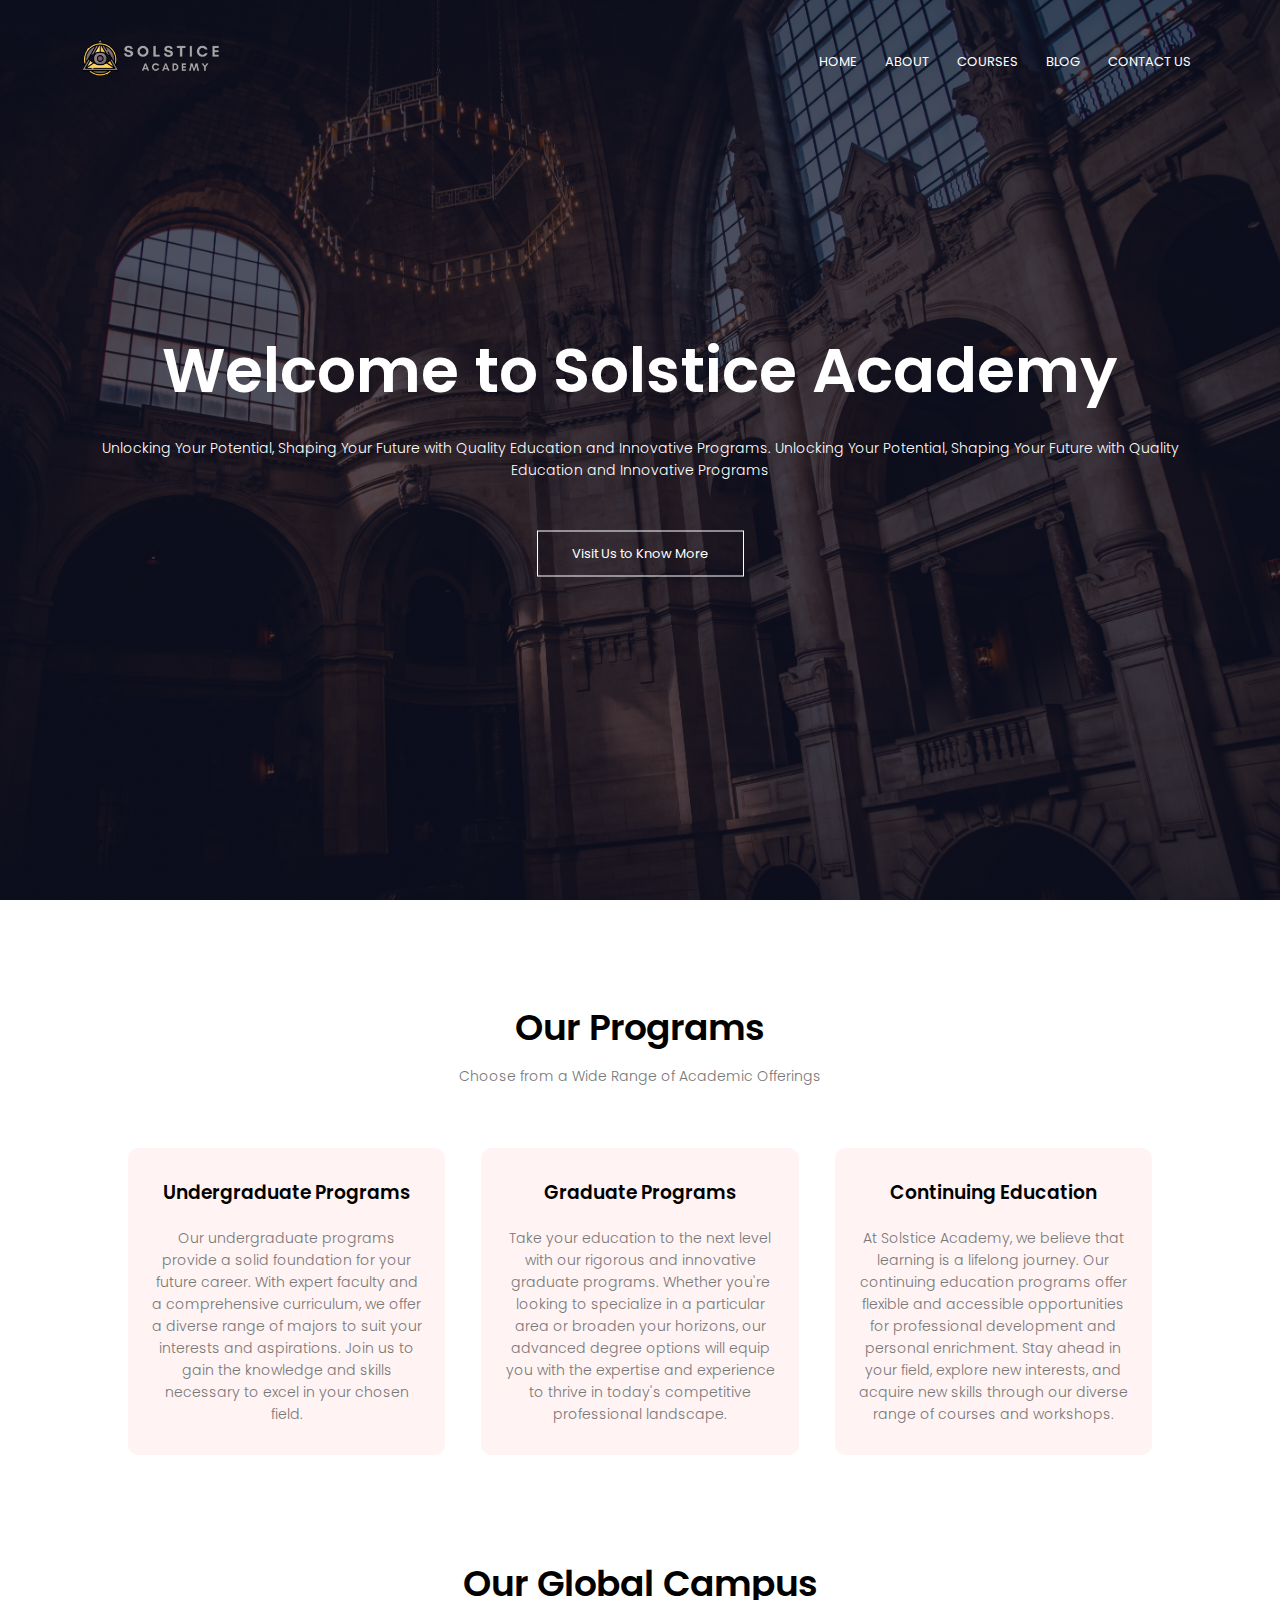
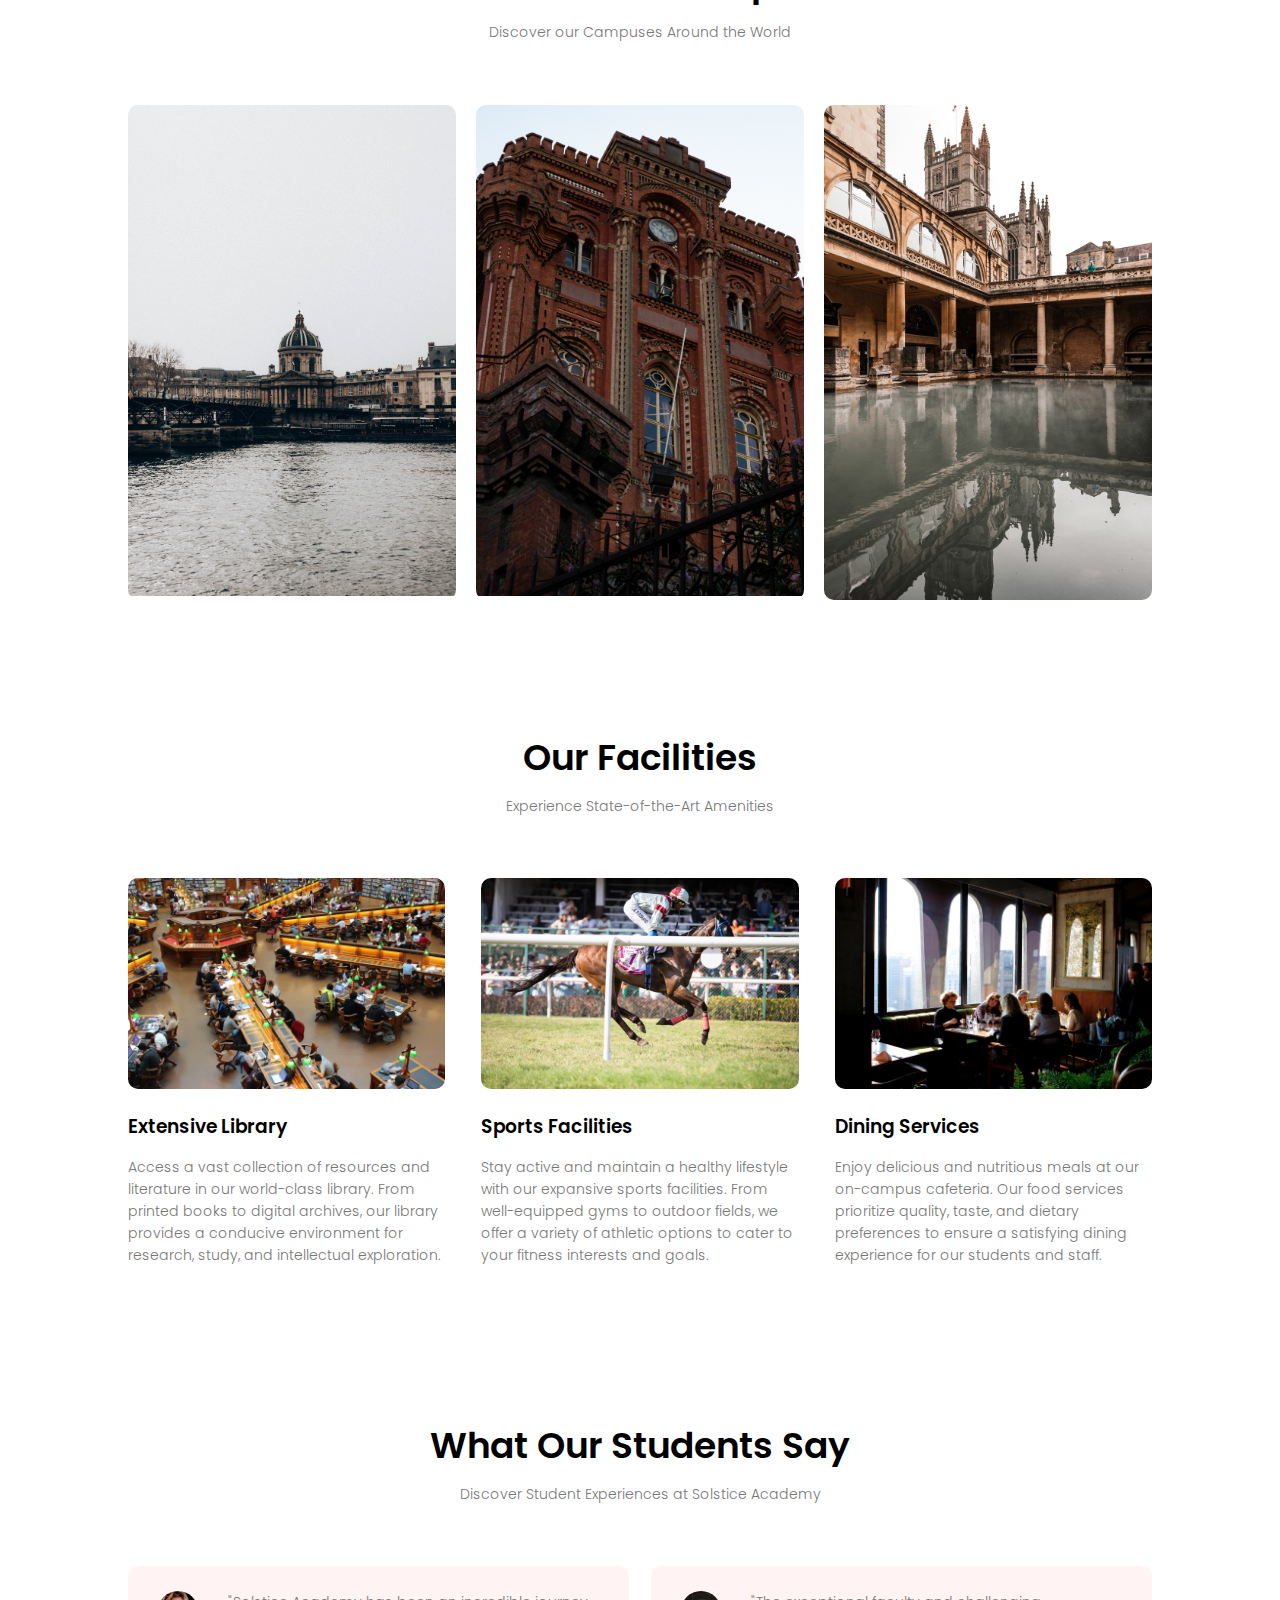
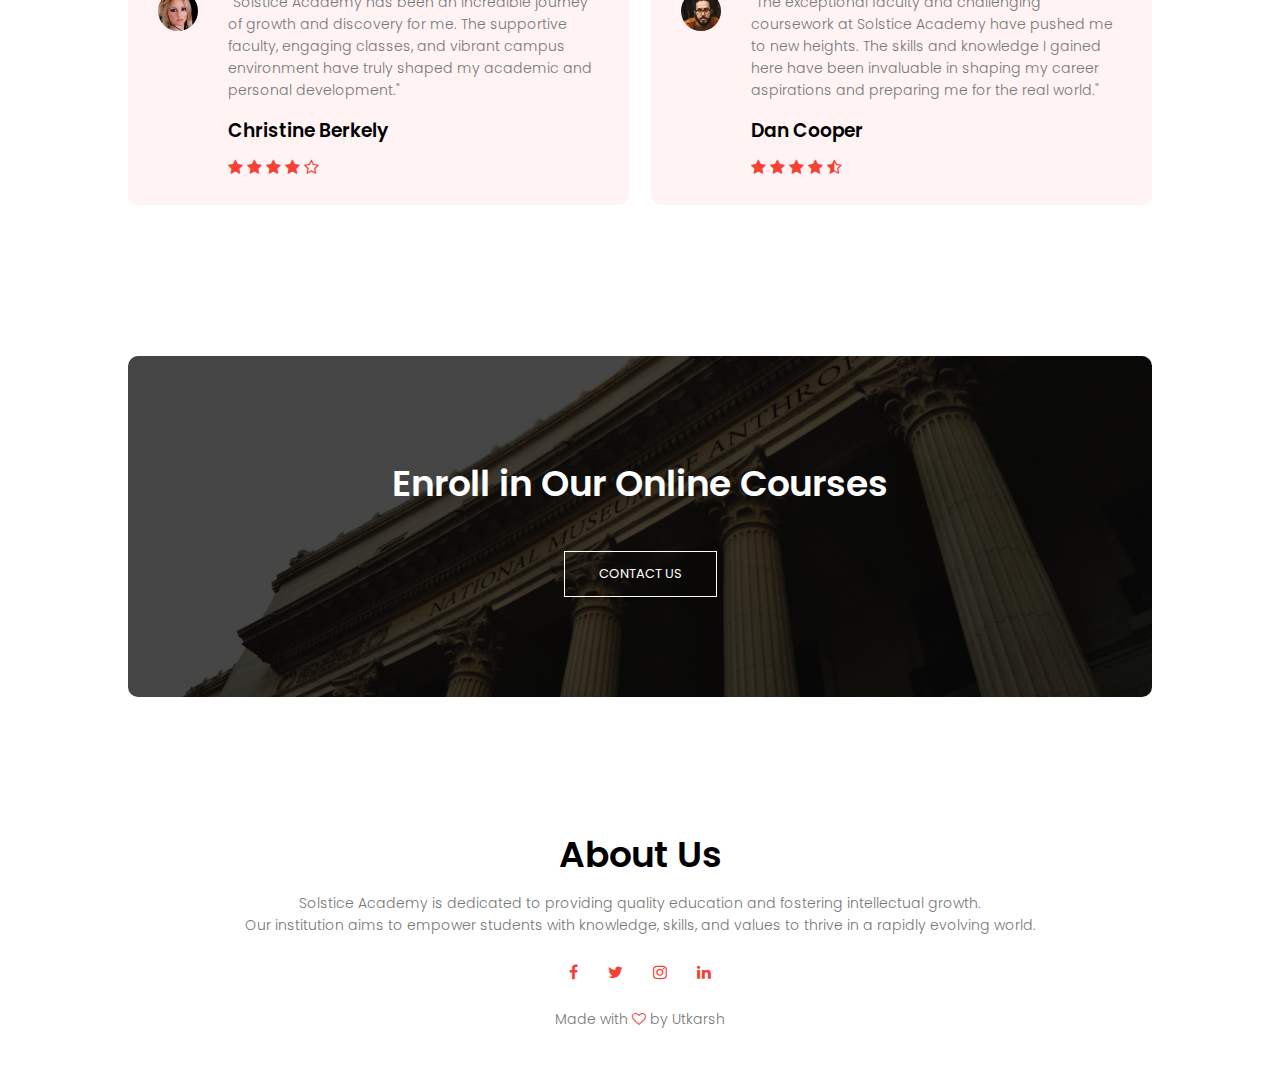
<file: index.html>
<!DOCTYPE html>
<html lang="en">
<head>
    <meta charset="UTF-8">
    <meta name="viewport" content="width=device-width, initial-scale=1.0">
    <title>Solstice Academy</title>
    <link rel="stylesheet" href="styles.css">
    <link rel="preconnect" href="https://fonts.googleapis.com">
    <link rel="icon" type="image/ico" href="favicontest.ico">

<link rel="preconnect" href="https://fonts.gstatic.com" crossorigin>
<link href="https://fonts.googleapis.com/css2?family=Poppins:wght@100;200;300;400;600;700&display=swap" rel="stylesheet">
<link rel="stylesheet" href="https://stackpath.bootstrapcdn.com/font-awesome/4.7.0/css/font-awesome.min.css">
</head>
<body>
    <section class="header">
        <nav>
            <a href="index.html"><img src="img/logotest.png"></a>
            <div class="nav-links" id="navLinks">
                <i class="fa fa-times" onclick="hideMenu()"></i> <!--close-icon-->
                <ul>
                    <li><a href="index.html">HOME</a></li>
                    <li><a href="about.html">ABOUT</a></li>
                    <li><a href="courses.html">COURSES</a></li>
                    <li><a href="blogs.html">BLOG</a></li>
                    <li><a href="contact.html">CONTACT US</a></li>
                </ul>
            </div>
            <i class="fa fa-bars" onclick="showMenu()"></i> <!--menu-icon-->
        </nav>

        <div class="text-box">
            <h1>Welcome to Solstice Academy</h1>
            <p>Unlocking Your Potential, Shaping Your Future with Quality Education and Innovative Programs. Unlocking Your Potential, Shaping Your Future with Quality Education and Innovative Programs</p>
            <a href="about.html" class="hero-btn">Visit Us to Know More</a>
        </div>  
    </section>

    <!-- Courses -->

    <section class="courses">
        <h1>Our Programs</h1>
        <p>Choose from a Wide Range of Academic Offerings</p>
    
        <div class="row">
            <div class="course-col">
                <h3>Undergraduate Programs</h3>
                <p>Our undergraduate programs provide a solid foundation for your future career. With expert faculty and a comprehensive curriculum, we offer a diverse range of majors to suit your interests and aspirations. Join us to gain the knowledge and skills necessary to excel in your chosen field.</p>
            </div>
            
            <div class="course-col">
                <h3>Graduate Programs</h3>
                <p>Take your education to the next level with our rigorous and innovative graduate programs. Whether you're looking to specialize in a particular area or broaden your horizons, our advanced degree options will equip you with the expertise and experience to thrive in today's competitive professional landscape.</p>

            </div>
            
            <div class="course-col">
                <h3>Continuing Education</h3>
                <p>At Solstice Academy, we believe that learning is a lifelong journey. Our continuing education programs offer flexible and accessible opportunities for professional development and personal enrichment. Stay ahead in your field, explore new interests, and acquire new skills through our diverse range of courses and workshops.</p>
            </div>
        </div>
    
    </section>

    <!-- Campus -->

    <section class="campus">
        <h1>Our Global Campus</h1>
        <p>Discover our Campuses Around the World</p>
    
        <div class="row">
            <div class="campus-col">
                <img src="img/london.jpg">
                <div class="layer">
                    <h3>LONDON</h3>
                </div>
            </div>
            
            <div class="campus-col">
                <img src="img/pune.jpg">
                <div class="layer">
                    <h3>PUNE</h3>
                </div>
            </div>
            
            <div class="campus-col">
                <img src="img/budapest.jpg">
                <div class="layer">
                    <h3>BUDAPEST</h3>
                </div>
            </div>
        </div>
    </section>

    <!-- Facilities -->

    <section class="facilities">
        <h1>Our Facilities</h1>
        <p>Experience State-of-the-Art Amenities</p>
    
        <div class="row">
            <div class="facilities-col">
                <img src="img/library.jpg">
                <h3>Extensive Library</h3>
                <p>Access a vast collection of resources and literature in our world-class library. From printed books to digital archives, our library provides a conducive environment for research, study, and intellectual exploration.</p>
            </div>
           
            <div class="facilities-col">
                <img src="img/sports.jpg">
                <h3>Sports Facilities</h3>
                <p>Stay active and maintain a healthy lifestyle with our expansive sports facilities. From well-equipped gyms to outdoor fields, we offer a variety of athletic options to cater to your fitness interests and goals.</p>
            </div>
           
            <div class="facilities-col">
                <img src="img/cafeteria.jpg">
                <h3>Dining Services</h3>
                <p>Enjoy delicious and nutritious meals at our on-campus cafeteria. Our food services prioritize quality, taste, and dietary preferences to ensure a satisfying dining experience for our students and staff.</p>
            </div>
        </div>
    </section>

    <!-- Testimonials -->

    <section class="testimonials">
        <h1>What Our Students Say</h1>
        <p>Discover Student Experiences at Solstice Academy</p>
    
        <div class="row">
            <div class="testimonials-col">
                <img src="img/user1.jpg">
                <div>
                    <p>"Solstice Academy has been an incredible journey of growth and discovery for me. The supportive faculty, engaging classes, and vibrant campus environment have truly shaped my academic and personal development."</p>
                    <h3>Christine Berkely</h3>
                    <i class="fa fa-star"></i>
                    <i class="fa fa-star"></i>
                    <i class="fa fa-star"></i>
                    <i class="fa fa-star"></i>
                    <i class="fa fa-star-o"></i>
                </div>
            </div>
            
            <div class="testimonials-col">
                <img src="img/user2.jpg">
                <div>
                    <p>"The exceptional faculty and challenging coursework at Solstice Academy have pushed me to new heights. The skills and knowledge I gained here have been invaluable in shaping my career aspirations and preparing me for the real world."</p>
                    <h3>Dan Cooper</h3>
                    <i class="fa fa-star"></i>
                    <i class="fa fa-star"></i>
                    <i class="fa fa-star"></i>
                    <i class="fa fa-star"></i>
                    <i class="fa fa-star-half-o"></i>
                </div>
            </div>
        </div>
    </section>


    <!-- Call To Action -->
    <section class="cta">
        <h1>Enroll in Our Online Courses</h1>
        <a href="contact.html" class="hero-btn">CONTACT US</a>
    </section>


 


    <!-- Footer -->
    <section class="footer">
        <h1>About Us</h1>
        <p>Solstice Academy is dedicated to providing quality education and fostering intellectual growth. <br>Our institution aims to empower students with knowledge, skills, and values to thrive in a rapidly evolving world.</p>

        <div class="icons">
            <i class="fa fa-facebook"></i>
            <i class="fa fa-twitter"></i>
            <i class="fa fa-instagram"></i>
            <i class="fa fa-linkedin"></i>
        </div>
        <p>Made with <i class="fa fa-heart-o"></i> by Utkarsh</p>

    </section>








    <!-- JavaScript for toggle menu -->
    <script>
        var navLinks = document.getElementById("navLinks")
        
        function showMenu(){
            navLinks.style.right = "0";
        }

        function hideMenu(){
            navLinks.style.right = "-200px";
        }

    </script>


</body>
</html>
</file>
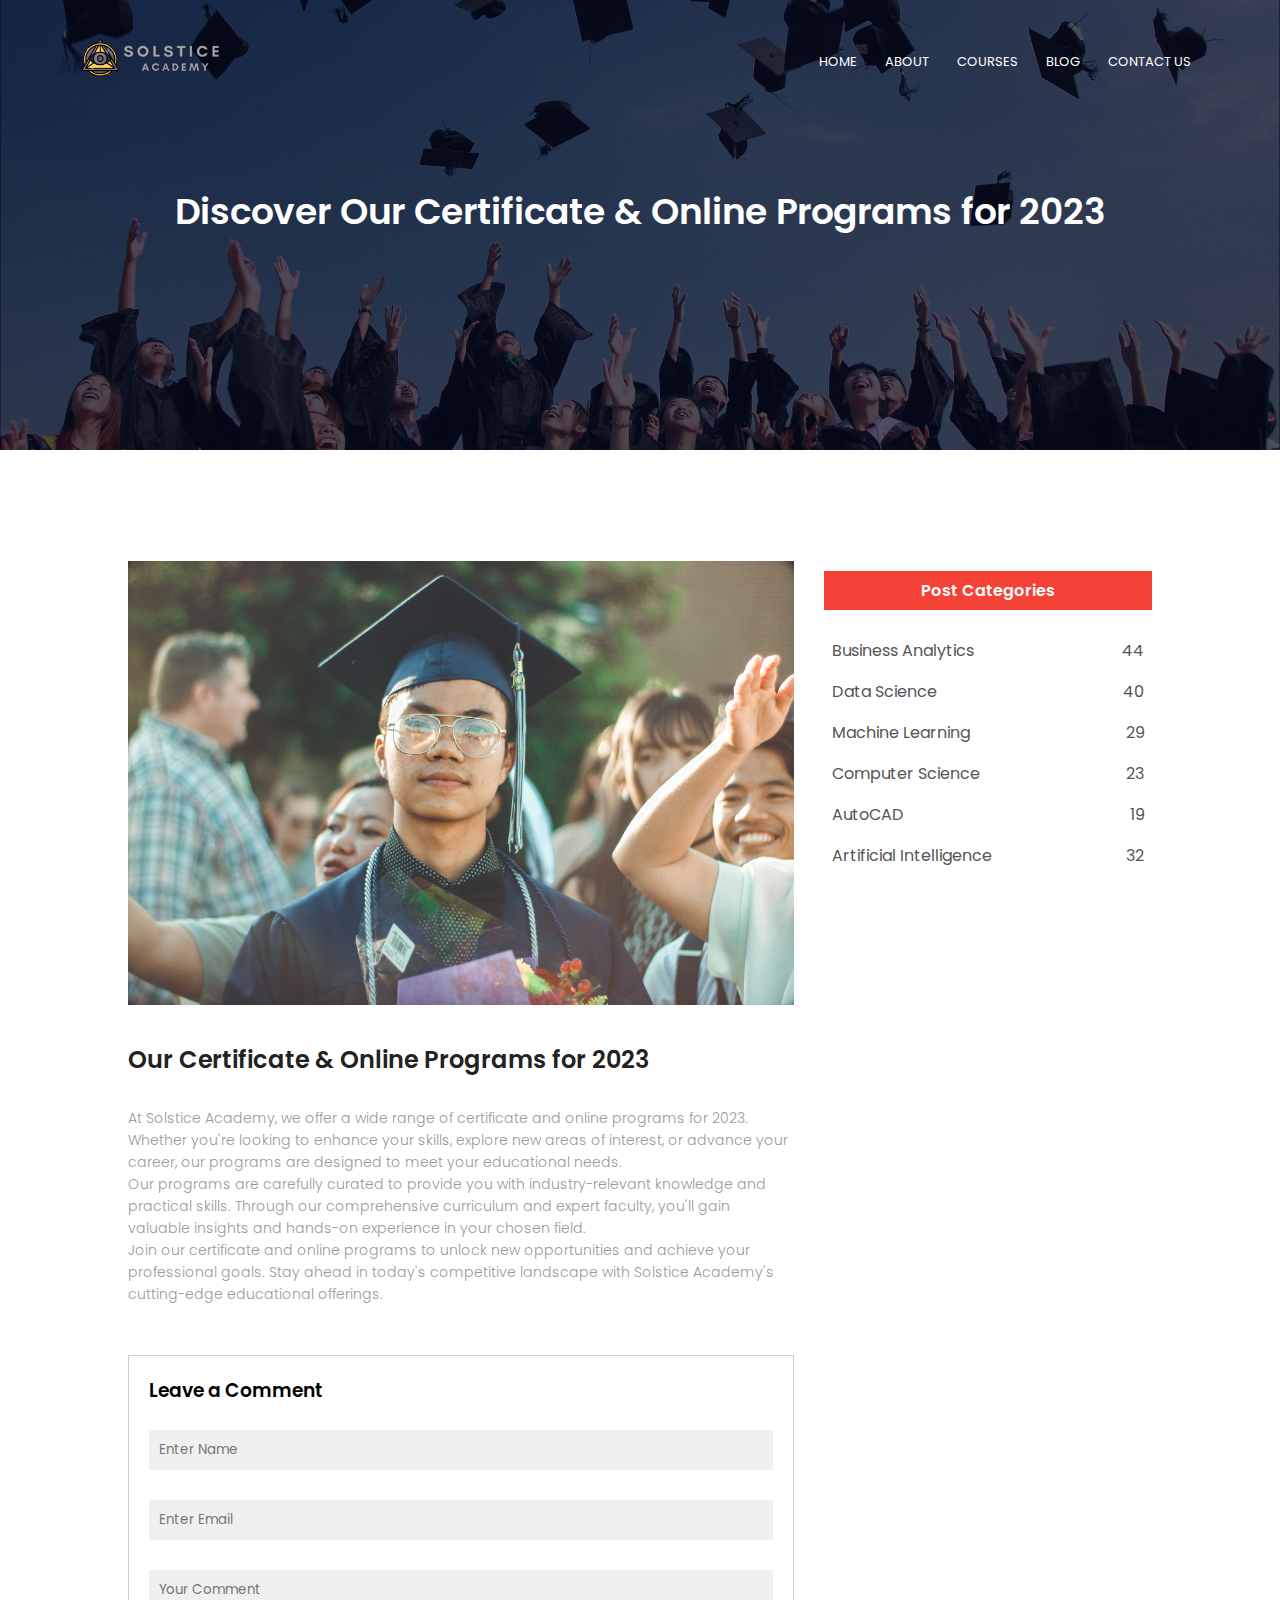
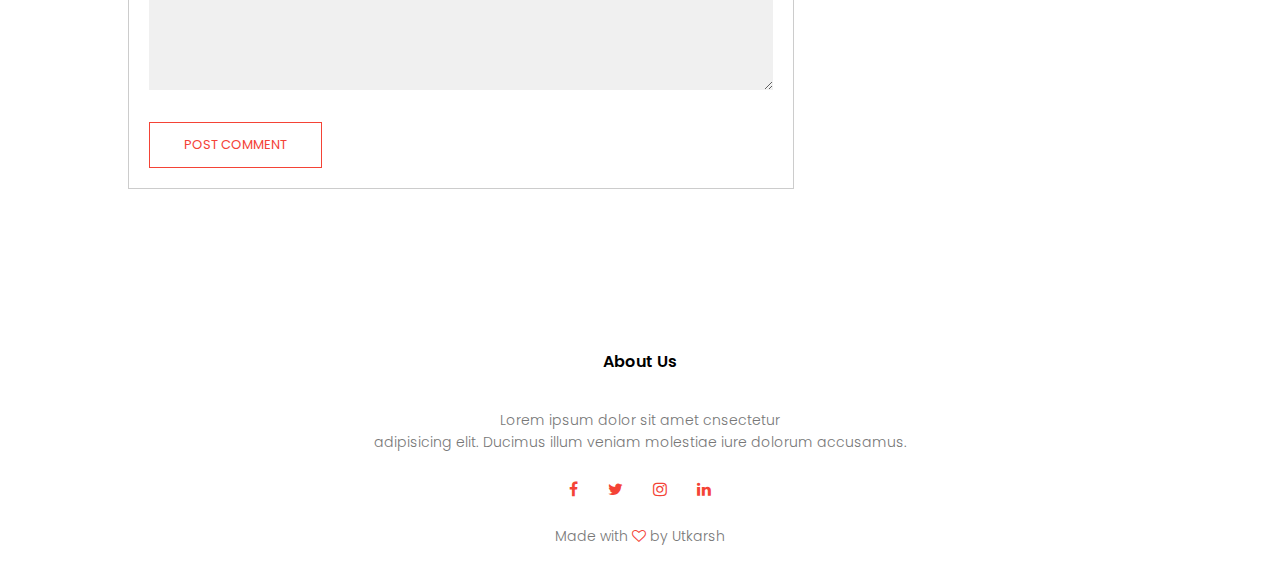
<file: blogs.html>
<!DOCTYPE html>
<html lang="en">
<head>
    <meta charset="UTF-8">
    <meta name="viewport" content="width=device-width, initial-scale=1.0">
    <title>Solstice Academy</title>
    <link rel="stylesheet" href="styles.css">
    <link rel="preconnect" href="https://fonts.googleapis.com">
<link rel="preconnect" href="https://fonts.gstatic.com" crossorigin>
<link href="https://fonts.googleapis.com/css2?family=Poppins:wght@100;200;300;400;600;700&display=swap" rel="stylesheet">
<link rel="stylesheet" href="https://stackpath.bootstrapcdn.com/font-awesome/4.7.0/css/font-awesome.min.css">
<link rel="icon" type="image/ico" href="favicontest.ico">
</head>
<body>
    <section class="sub-header">
        <nav>
            <a href="index.html"><img src="img/logotest.png"></a>
            <div class="nav-links" id="navLinks">
                <i class="fa fa-times" onclick="hideMenu()"></i> <!--close-icon-->
                <ul>
                    <li><a href="index.html">HOME</a></li>
                    <li><a href="about.html">ABOUT</a></li>
                    <li><a href="courses.html">COURSES</a></li>
                    <li><a href="blogs.html">BLOG</a></li>
                    <li><a href="contact.html">CONTACT US</a></li>
                </ul>
            </div>
            <i class="fa fa-bars" onclick="showMenu()"></i> <!--menu-icon-->
        </nav>
        <h1>Discover Our Certificate & Online Programs for 2023</h1>

    </section>


    <!-- Blog Page Content -->

    <section class="blog-content">
        <div class="row">
            <div class="blog-left">
                <img src="img/certificate.jpg">
                <h2>Our Certificate & Online Programs for 2023</h2>
                <p>At Solstice Academy, we offer a wide range of certificate and online programs for 2023. Whether you're looking to enhance your skills, explore new areas of interest, or advance your career, our programs are designed to meet your educational needs.</p>
                <p>Our programs are carefully curated to provide you with industry-relevant knowledge and practical skills. Through our comprehensive curriculum and expert faculty, you'll gain valuable insights and hands-on experience in your chosen field.</p>
                <p>Join our certificate and online programs to unlock new opportunities and achieve your professional goals. Stay ahead in today's competitive landscape with Solstice Academy's cutting-edge educational offerings.</p>


                <div class="comment-box">
                    <h3>Leave a Comment</h3>

                    <form class="comment-form">
                        <input type="text" placeholder="Enter Name">
                        <input type="email" placeholder="Enter Email">
                        <textarea rows="5" placeholder="Your Comment"></textarea>
                        <button type="submit" class="hero-btn red-btn">POST COMMENT</button>
                    </form>

                </div>

            </div>
            <div class="blog-right">
                <h3>Post Categories</h3>
                <div>
                    <span>Business Analytics</span>
                    <span>44</span>
                </div>
                <div>
                    <span>Data Science</span>
                    <span>40</span>
                </div>
                <div>
                    <span>Machine Learning</span>
                    <span>29</span>
                </div>
                <div>
                    <span>Computer Science</span>
                    <span>23</span>
                </div>
                <div>
                    <span>AutoCAD</span>
                    <span>19</span>
                </div>
                <div>
                    <span>Artificial Intelligence</span>
                    <span>32</span>
                </div>
                
            </div>

            </div>
        </div>

    </section>
    
    
    <!-- Footer -->
    <section class="footer">
        <h4>About Us</h4>
        <p>Lorem ipsum dolor sit amet cnsectetur<br> adipisicing elit. Ducimus illum veniam molestiae iure dolorum accusamus.</p>

        <div class="icons">
            <i class="fa fa-facebook"></i>
            <i class="fa fa-twitter"></i>
            <i class="fa fa-instagram"></i>
            <i class="fa fa-linkedin"></i>
        </div>
        <p>Made with <i class="fa fa-heart-o"></i> by Utkarsh</p>

    </section>








    <!-- JavaScript for toggle menu -->
    <script>
        var navLinks = document.getElementById("navLinks")
        
        function showMenu(){
            navLinks.style.right = "0";
        }

        function hideMenu(){
            navLinks.style.right = "-200px";
        }

    </script>


</body>
</html>
</file>
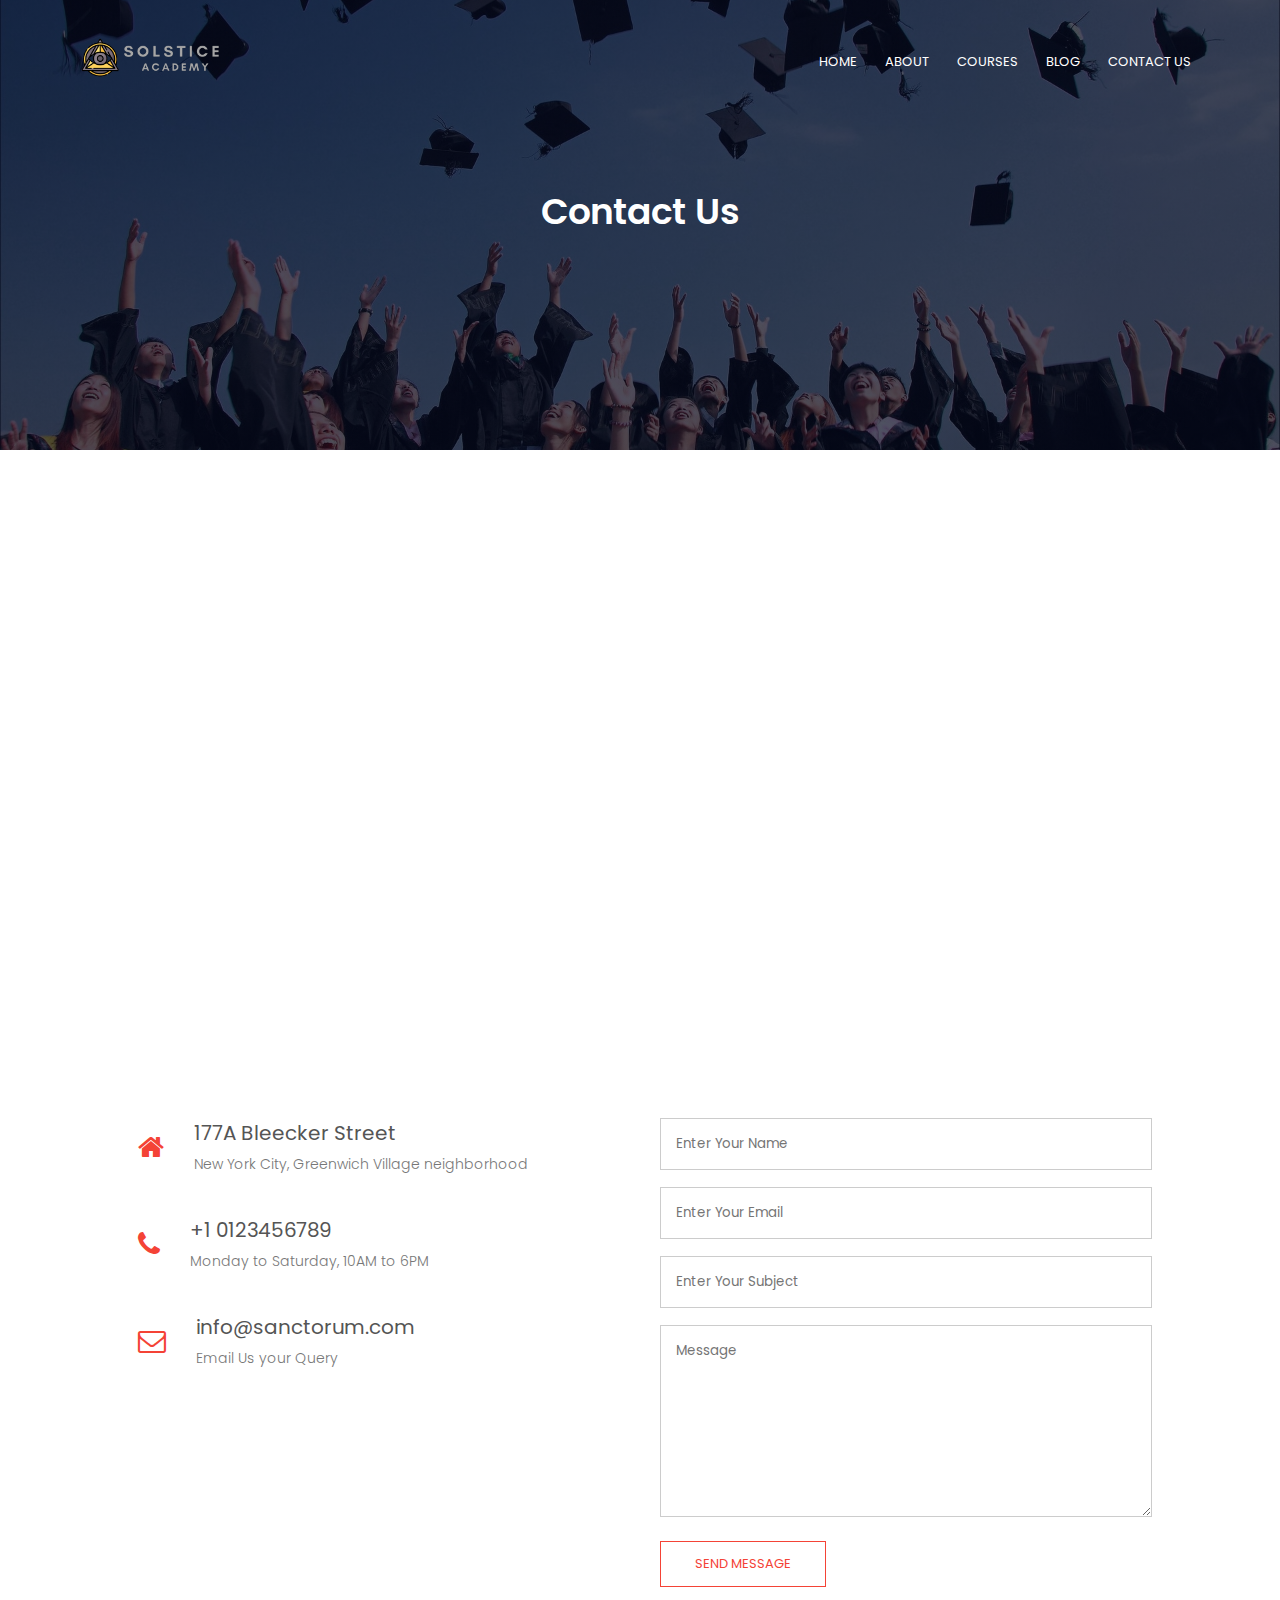
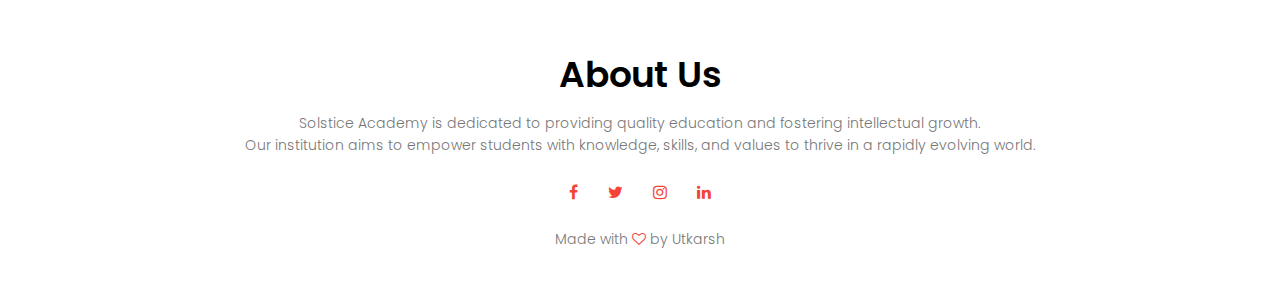
<file: contact.html>
<!DOCTYPE html>
<html lang="en">
<head>
    <meta charset="UTF-8">
    <meta name="viewport" content="width=device-width, initial-scale=1.0">
    <title>Solstice Academy</title>
    <link rel="stylesheet" href="styles.css">
    <link rel="preconnect" href="https://fonts.googleapis.com">
<link rel="preconnect" href="https://fonts.gstatic.com" crossorigin>
<link href="https://fonts.googleapis.com/css2?family=Poppins:wght@100;200;300;400;600;700&display=swap" rel="stylesheet">
<link rel="stylesheet" href="https://stackpath.bootstrapcdn.com/font-awesome/4.7.0/css/font-awesome.min.css">
<link rel="icon" type="image/ico" href="favicontest.ico">
</head>
<body>
    <section class="sub-header">
        <nav>
            <a href="index.html"><img src="img/logotest.png"></a>
            <div class="nav-links" id="navLinks">
                <i class="fa fa-times" onclick="hideMenu()"></i> <!--close-icon-->
                <ul>
                    <li><a href="index.html">HOME</a></li>
                    <li><a href="about.html">ABOUT</a></li>
                    <li><a href="courses.html">COURSES</a></li>
                    <li><a href="blogs.html">BLOG</a></li>
                    <li><a href="contact.html">CONTACT US</a></li>
                </ul>
            </div>
            <i class="fa fa-bars" onclick="showMenu()"></i> <!--menu-icon-->
        </nav>
        <h1>Contact Us</h1>

    </section>

    <!-- Contact Us -->

    <section class="location">
        <iframe src="https://www.google.com/maps/embed?pb=!1m18!1m12!1m3!1d3023.4974663273033!2d-74.0006527!3d40.729078!2m3!1f0!2f0!3f0!3m2!1i1024!2i768!4f13.1!3m3!1m2!1s0x89c259921fd9ec47%3A0x731096cd16ad4a1e!2s177a%20Bleecker%20St%2C%20New%20York%2C%20NY%2010012%2C%20USA!5e0!3m2!1sen!2sin!4v1688735766605!5m2!1sen!2sin" width="600" height="450" style="border:0;" allowfullscreen="" loading="lazy" referrerpolicy="no-referrer-when-downgrade"></iframe>
    </section>

    <section class="contact-us">
        <div class="row">
            <div class="contact-col">
                <div>
                    <i class="fa fa-home"></i>
                    <span>
                        <h5>177A Bleecker Street</h5>
                        <p>New York City, Greenwich Village neighborhood</p>
                    </span>
                </div>
                <div>
                    <i class="fa fa-phone"></i>
                    <span>
                        <h5>+1 0123456789</h5>
                        <p>Monday to Saturday, 10AM to 6PM</p>
                    </span>
                </div>
                <div>
                    <i class="fa fa-envelope-o"></i>
                    <span>
                        <h5>info@sanctorum.com</h5>
                        <p>Email Us your Query</p>
                    </span>
                </div>
            </div>

            <div class="contact-col">
                <form action="form-handler.php" method="post">
                    <input type="text" name="name" placeholder="Enter Your Name" required>
                    <input type="email" name="email" placeholder="Enter Your Email" required>
                    <input type="text" name="subject" placeholder="Enter Your Subject" required>
                    
                    <textarea rows="8" name="message" placeholder="Message" required></textarea>
                    <button type="submit" class="hero-btn red-btn">SEND MESSAGE</button>
                </form>

            </div>
        </div>
    </section>

 



    <!-- Footer -->
    <section class="footer">
        <h1>About Us</h1>
        <p>Solstice Academy is dedicated to providing quality education and fostering intellectual growth. <br>Our institution aims to empower students with knowledge, skills, and values to thrive in a rapidly evolving world.</p>

        <div class="icons">
            <i class="fa fa-facebook"></i>
            <i class="fa fa-twitter"></i>
            <i class="fa fa-instagram"></i>
            <i class="fa fa-linkedin"></i>
        </div>
        <p>Made with <i class="fa fa-heart-o"></i> by Utkarsh</p>

    </section>








    <!-- JavaScript for toggle menu -->
    <script>
        var navLinks = document.getElementById("navLinks")
        
        function showMenu(){
            navLinks.style.right = "0";
        }

        function hideMenu(){
            navLinks.style.right = "-200px";
        }

    </script>


</body>
</html>
</file>
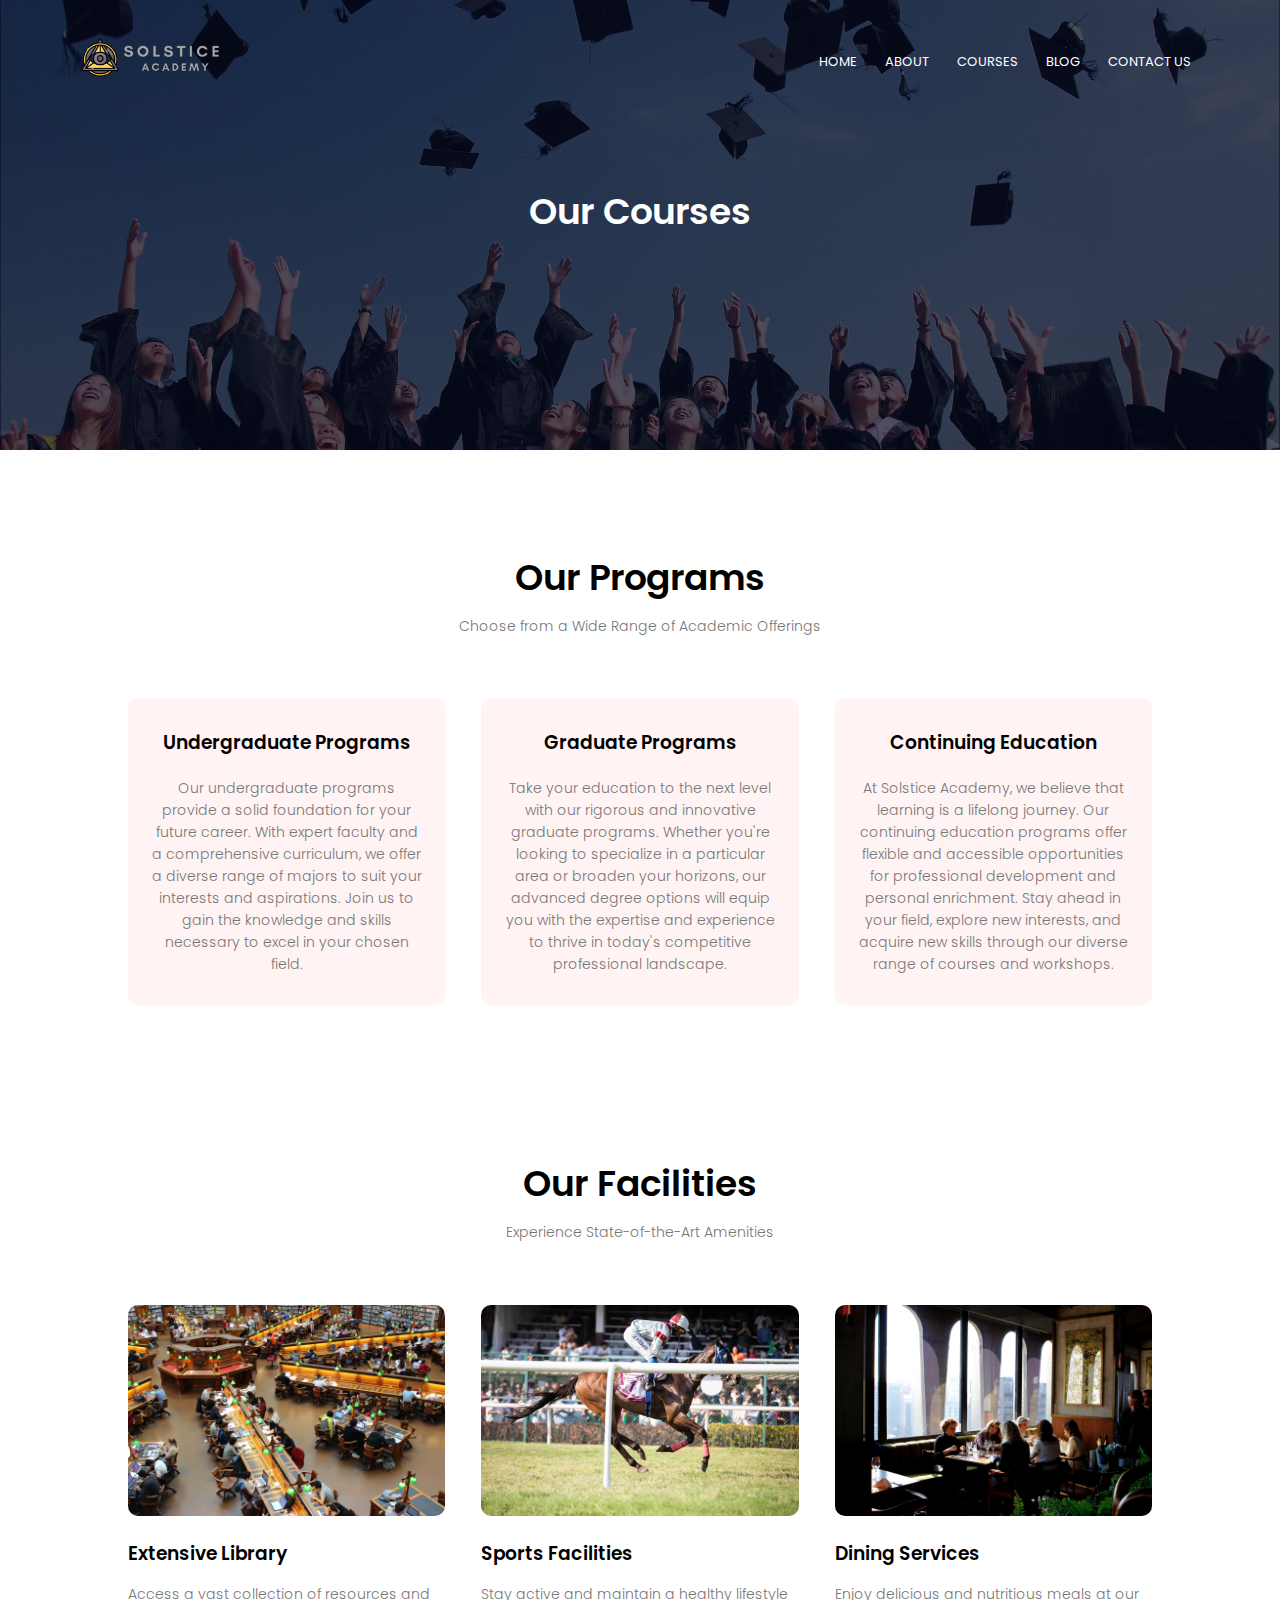
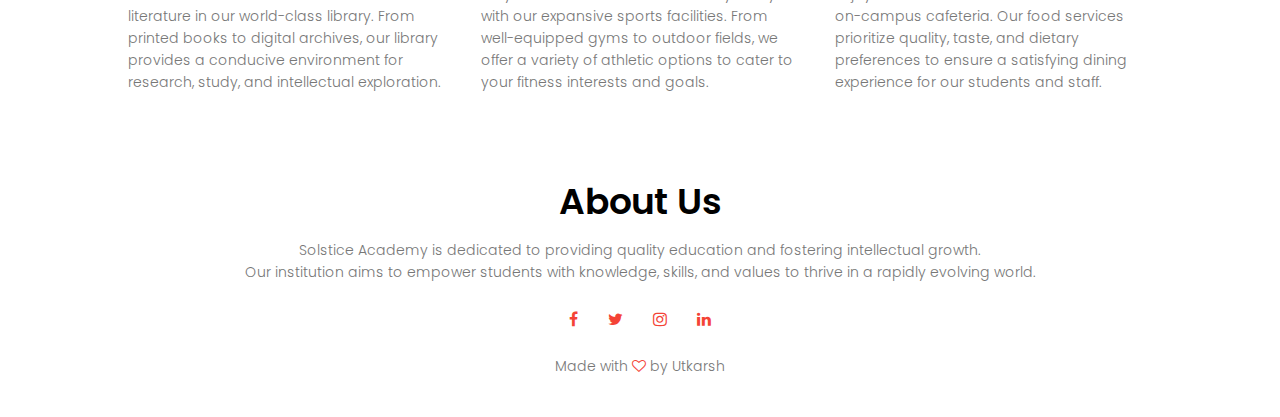
<file: courses.html>
<!DOCTYPE html>
<html lang="en">
<head>
    <meta charset="UTF-8">
    <meta name="viewport" content="width=device-width, initial-scale=1.0">
    <title>Solstice Academy</title>
    <link rel="stylesheet" href="styles.css">
    <link rel="preconnect" href="https://fonts.googleapis.com">
<link rel="preconnect" href="https://fonts.gstatic.com" crossorigin>
<link href="https://fonts.googleapis.com/css2?family=Poppins:wght@100;200;300;400;600;700&display=swap" rel="stylesheet">
<link rel="stylesheet" href="https://stackpath.bootstrapcdn.com/font-awesome/4.7.0/css/font-awesome.min.css">
<link rel="icon" type="image/ico" href="favicontest.ico">
</head>
<body>
    <section class="sub-header">
        <nav>
            <a href="index.html"><img src="img/logotest.png"></a>
            <div class="nav-links" id="navLinks">
                <i class="fa fa-times" onclick="hideMenu()"></i> <!--close-icon-->
                <ul>
                    <li><a href="index.html">HOME</a></li>
                    <li><a href="about.html">ABOUT</a></li>
                    <li><a href="courses.html">COURSES</a></li>
                    <li><a href="blogs.html">BLOG</a></li>
                    <li><a href="contact.html">CONTACT US</a></li>
                </ul>
            </div>
            <i class="fa fa-bars" onclick="showMenu()"></i> <!--menu-icon-->
        </nav>
        <h1>Our Courses</h1>

    </section>

    <!-- Courses -->

    <section class="courses">
        <h1>Our Programs</h1>
        <p>Choose from a Wide Range of Academic Offerings</p>
    
        <div class="row">
            <div class="course-col">
                <h3>Undergraduate Programs</h3>
                <p>Our undergraduate programs provide a solid foundation for your future career. With expert faculty and a comprehensive curriculum, we offer a diverse range of majors to suit your interests and aspirations. Join us to gain the knowledge and skills necessary to excel in your chosen field.</p>
            </div>
            
            <div class="course-col">
                <h3>Graduate Programs</h3>
                <p>Take your education to the next level with our rigorous and innovative graduate programs. Whether you're looking to specialize in a particular area or broaden your horizons, our advanced degree options will equip you with the expertise and experience to thrive in today's competitive professional landscape.</p>

            </div>
            
            <div class="course-col">
                <h3>Continuing Education</h3>
                <p>At Solstice Academy, we believe that learning is a lifelong journey. Our continuing education programs offer flexible and accessible opportunities for professional development and personal enrichment. Stay ahead in your field, explore new interests, and acquire new skills through our diverse range of courses and workshops.</p>
            </div>
        </div>
    
    </section>


    <!-- Facilities -->

    <section class="facilities">
        <h1>Our Facilities</h1>
        <p>Experience State-of-the-Art Amenities</p>
    
        <div class="row">
            <div class="facilities-col">
                <img src="img/library.jpg">
                <h3>Extensive Library</h3>
                <p>Access a vast collection of resources and literature in our world-class library. From printed books to digital archives, our library provides a conducive environment for research, study, and intellectual exploration.</p>
            </div>
           
            <div class="facilities-col">
                <img src="img/sports.jpg">
                <h3>Sports Facilities</h3>
                <p>Stay active and maintain a healthy lifestyle with our expansive sports facilities. From well-equipped gyms to outdoor fields, we offer a variety of athletic options to cater to your fitness interests and goals.</p>
            </div>
           
            <div class="facilities-col">
                <img src="img/cafeteria.jpg">
                <h3>Dining Services</h3>
                <p>Enjoy delicious and nutritious meals at our on-campus cafeteria. Our food services prioritize quality, taste, and dietary preferences to ensure a satisfying dining experience for our students and staff.</p>
            </div>
        </div>
    </section>

    
    <!-- Footer -->
    <section class="footer">
        <h1>About Us</h1>
        <p>Solstice Academy is dedicated to providing quality education and fostering intellectual growth. <br>Our institution aims to empower students with knowledge, skills, and values to thrive in a rapidly evolving world.</p>

        <div class="icons">
            <i class="fa fa-facebook"></i>
            <i class="fa fa-twitter"></i>
            <i class="fa fa-instagram"></i>
            <i class="fa fa-linkedin"></i>
        </div>
        <p>Made with <i class="fa fa-heart-o"></i> by Utkarsh</p>

    </section>








    <!-- JavaScript for toggle menu -->
    <script>
        var navLinks = document.getElementById("navLinks")
        
        function showMenu(){
            navLinks.style.right = "0";
        }

        function hideMenu(){
            navLinks.style.right = "-200px";
        }

    </script>


</body>
</html>
</file>
<file: styles.css>
* {
    margin: 0;
    padding: 0;
    font-family: 'Poppins', sans-serif;
}

.header {
    min-height: 100vh;
    width: 100%;
    background-image: linear-gradient(rgba(4, 9, 30, 0.7), rgba(4, 9, 30, 0.7)), url(img/banner.jpg);
    background-position: center;
    background-size: cover;
    position: relative;
}

nav {
    display: flex;
    padding: 2% 6%;
    justify-content: space-between;
    align-items: center;
}

nav img {
    width: 150px;

}

.nav-links {
    flex: 1;
    text-align: right;
}

.nav-links ul li {
    list-style: none;
    display: inline-block;
    padding: 8px 12px;
    position: relative;
}

.nav-links ul li::after {
    content: '';
    width: 0%;
    height: 2px;
    background: #f44336;
    display: block;
    margin: auto;
    transition: 0.5s;
}

.nav-links ul li:hover::after {
    width: 100%;
}

.nav-links ul li a{
    color: white;
    text-decoration: none;
    font-size: 13px;
}

/* text-box */

.text-box {
    width: 90%;
    color: white;
    position: absolute;
    top: 50%;
    left: 50%;
    transform: translate(-50%, -50%);
    text-align: center;
}

.text-box h1 {
    font-size: 62px;
}

.text-box p {
    margin: 10px 0 40px;
    font-size: 14px;
    color: white;
}

/* hero-btn */

.hero-btn {
    display: inline-block;
    text-decoration: none;
    color: white;
    border: 1px solid white;
    padding: 12px 34px;
    font-size: 13px;
    background: transparent;
    position: relative;
    cursor: pointer;

}

.hero-btn:hover {
    border: 1 px solid #f44336;
    background: #f44336;
    transition: 1s;
}

/* responsiveness */

nav .fa {
    display: none;
}

@media(max-width: 700px) {
    .text-box h1 {
        font-size: 20px;
    }

    .nav-links ul li {
        display: block;
    }

    .nav-links {
        position: fixed;
        background: #f44336;
        height: 100vh;
        width: 200px;
        top: 0;
        right: -200px;
        text-align: left;
        z-index: 2;
        transition: 1s;
    }

    nav .fa {
        display: block;
        color: #fff;
        margin: 10px;
        font-size: 22px;
        cursor: pointer;
    }

    .nav-links ul{
        padding: 30px;

    }
}

/* Courses */

.courses {
    width: 80%;
    margin: auto;
    text-align: center;
    padding-top: 100px;
}

h1 {
    font-size: 36px;
    font-weight: 600;
}

p {
    color: #777;
    font-size: 14px;
    font-weight: 300;
    line-height: 22px;
    padding: 10px;

}

.row {
    margin-top: 5%;
    display: flex;
    justify-content: space-between;
}

.course-col {
    flex-basis: 31%;
    background: #fff3f3;
    border-radius: 10px ;
    margin-bottom: 5%;
    padding: 20px 12px;
    box-sizing: border-box;
}

h3 {
    text-align: center;
    font-weight: 600;
    margin: 10px 0;
}

.course-col:hover {
    box-shadow: 0 0 20px 0px rgba(0, 0, 0, 0.2);
    transition: 0.5s;
}

@media(max-width: 700px){
    .row{
        flex-direction: column;
    }
}


/* campus */

.campus {
    width: 80%;
    margin: auto;
    text-align: center;
    padding-top: 50px;
}

.campus-col {
    flex-basis: 32%;
    border-radius: 10px;
    margin-bottom: 30px;
    position: relative;
    overflow: hidden;
}

.campus-col img {
    width: 100%;
    display: block;
}

.layer {
    background: transparent;
    height: 100%;
    width: 100%;
    position: absolute;
    top: 0;
    left: 0;
    transition: 0.5s;
}

.layer:hover {
    background: rgba(226, 0, 0, 0.7);
}

.layer h3 {
    width: 100%;
    font-family: 500;
    color: white;
    font-size: 26px;
    bottom: 0;
    left: 50%;
    transform: translateX(-50%);
    position: absolute;
    opacity: 0;
    transition: 0.5s;
}

.layer:hover h3 {
    bottom: 49%;
    opacity: 1;
}


/* facilities */

.facilities {
    width: 80%;
    margin: auto;
    text-align: center;
    padding-top: 100px;
}

.facilities-col {
    flex-basis: 31%;
    border-radius: 10px;
    margin-bottom: 5%;
    text-align: left;
}

.facilities-col img {
    width: 100%;
    border-radius: 10px;
}

.facilities-col p {
    padding: 0;
}

.facilities-col h3 {
    margin-top: 16px;
    margin-bottom: 15px;
    text-align: left; 
}


/* testimonials */

.testimonials {
    width: 80%;
    margin: auto;
    padding-top: 100px;
    text-align: center;
}

.testimonials-col {
    flex-basis: 44%;
    border-radius: 10px;
    margin-bottom: 5%;
    text-align: left;
    background-color: #fff3f3;
    padding: 25px;
    cursor: pointer;
    display: flex;
}

.testimonials-col img {
    height: 40px;
    margin-left: 5px;
    margin-right: 30px;
    border-radius: 50%;
}

.testimonials-col p {
    padding: 0;
}

.testimonials-col h3 {
    margin-top: 15px;
    text-align: left;
}

.testimonials-col .fa {
    color: #f44336;
}

@media(max-width: 700px){
    .testimonials-col img {
        margin-left: 0;
        margin-right: 15px;
    }
}

/* call to action */

.cta {
    margin: 100px auto;
    width: 80%;
    background-image: linear-gradient(rgba(0, 0, 0, 0.7),rgba(0, 0, 0, 0.7)), url(img/banner2.jpg);
    background-position: center;
    background-size: cover;
    border-radius: 10px;
    text-align: center;
    padding: 100px 0;
}

.cta h1 {
    color: #fff;
    margin-bottom: 40px;
    padding: 0;
}

@media(maximum-width: 700px){
    .cta h1{
        font-size: 24px;
    }
}


/* footer */

.footer {
    width: 100%;
    text-align: center;
    padding: 30px 0;
}

.footer h4 {
    margin-bottom: 25px;
    margin-top: 20px;
    font-weight: 600
}

.icons .fa{
    color: #f44336;
    margin: 0 13px;
    cursor: pointer;
    padding: 18px 0;
}

.fa-heart-o {
    color: #f44336;
}


/* about us page */

.sub-header {
    height: 50vh;
    width: 100%;
    background-image: linear-gradient(rgba(4, 9, 30, 0.7), rgba(4, 9, 30, 0.7)), url(img/background.jpg);
    background-position: center;
    background-size: cover;
    text-align: center;
    color: white;
}

.sub-header h1 {
    margin-top: 60px;

}

.about-us {
    width: 80%;
    margin: auto;
    padding-top: 80px;
    padding-bottom: 50px;
}

.about-col {
    flex-basis: 48%;
    padding: 30px 2px;
}

.about-col img {
    width: 100%;
}

.about-col h1 {
    padding-top: 0;
}

.about-col p {
    padding: 15px 0 25px;
}

.red-btn {
    border: 1px solid #f44336;
    background: transparent;
    color: #f44336;
}

.red-btn:hover {
    color: white;

}


/* blog page */

.blog-content{ 
    width: 80%;
    margin: auto;
    padding: 60px 0;
}

.blog-left{
    flex-basis: 65%;
}

.blog-left img{
    width: 100%;
}

.blog-left h2{
    color: #222;
    font-weight: 600;
    margin: 30px 0;
}

.blog-left p {
    color: #999;
    padding: 0;

}

.blog-right {
    flex-basis: 32%;
}

.blog-right h3{
    background: #f44336;
    color: white;
    padding: 7px 0;
    font-size: 16px;
    margin-bottom: 20px; 
}

.blog-right div{
    display: flex;
    align-items: center;
    justify-content: space-between;
    color: #555;
    padding: 8px;
    box-sizing: border-box;
}

.comment-box {
    border: 1px solid #ccc;
    margin: 50px 0;
    padding: 10px 20px;
}

.comment-box h3{
    text-align: left;
}

.comment-form input, .comment-form textarea{
    width: 100%;
    padding: 10px;
    margin: 15px 0;
    box-sizing: border-box;
    border: none;
    outline: none;
    background: #f0f0f0;
}

.comment-form button {
    margin: 10px 0;
}

@media(max-width: 700px){
    .sub-header h1{
        font-size: 24px;
    }
}


/* Contact Us Page */

.location{
    width: 80%;
    margin: auto;
    padding: 80px 0;
}

.location iframe{
    width: 100%;
}

.contact-us {
    width: 80%;
    margin: auto;
}

.contact-col {
    flex-basis: 48%;
    margin-bottom: 30px;
}

.contact-col div{
    display: flex;
    align-items: center;
    margin-bottom: 40px;
}

.contact-col div .fa{
    font-size: 28px;
    color: #f44336;
    margin: 10px;
    margin-right: 30px;
}

.contact-col div p {
    padding: 0;
}

.contact-col div h5 {
    font-size: 20px;
    margin-bottom: 5px;
    color: #555;
    font-weight: 400;
}

.contact-col input, .contact-col textarea{
    width: 100%;
    padding: 15px;
    margin-bottom: 17px;
    outline: none;
    border: 1px solid #ccc;
    box-sizing: border-box;
}
</file>
